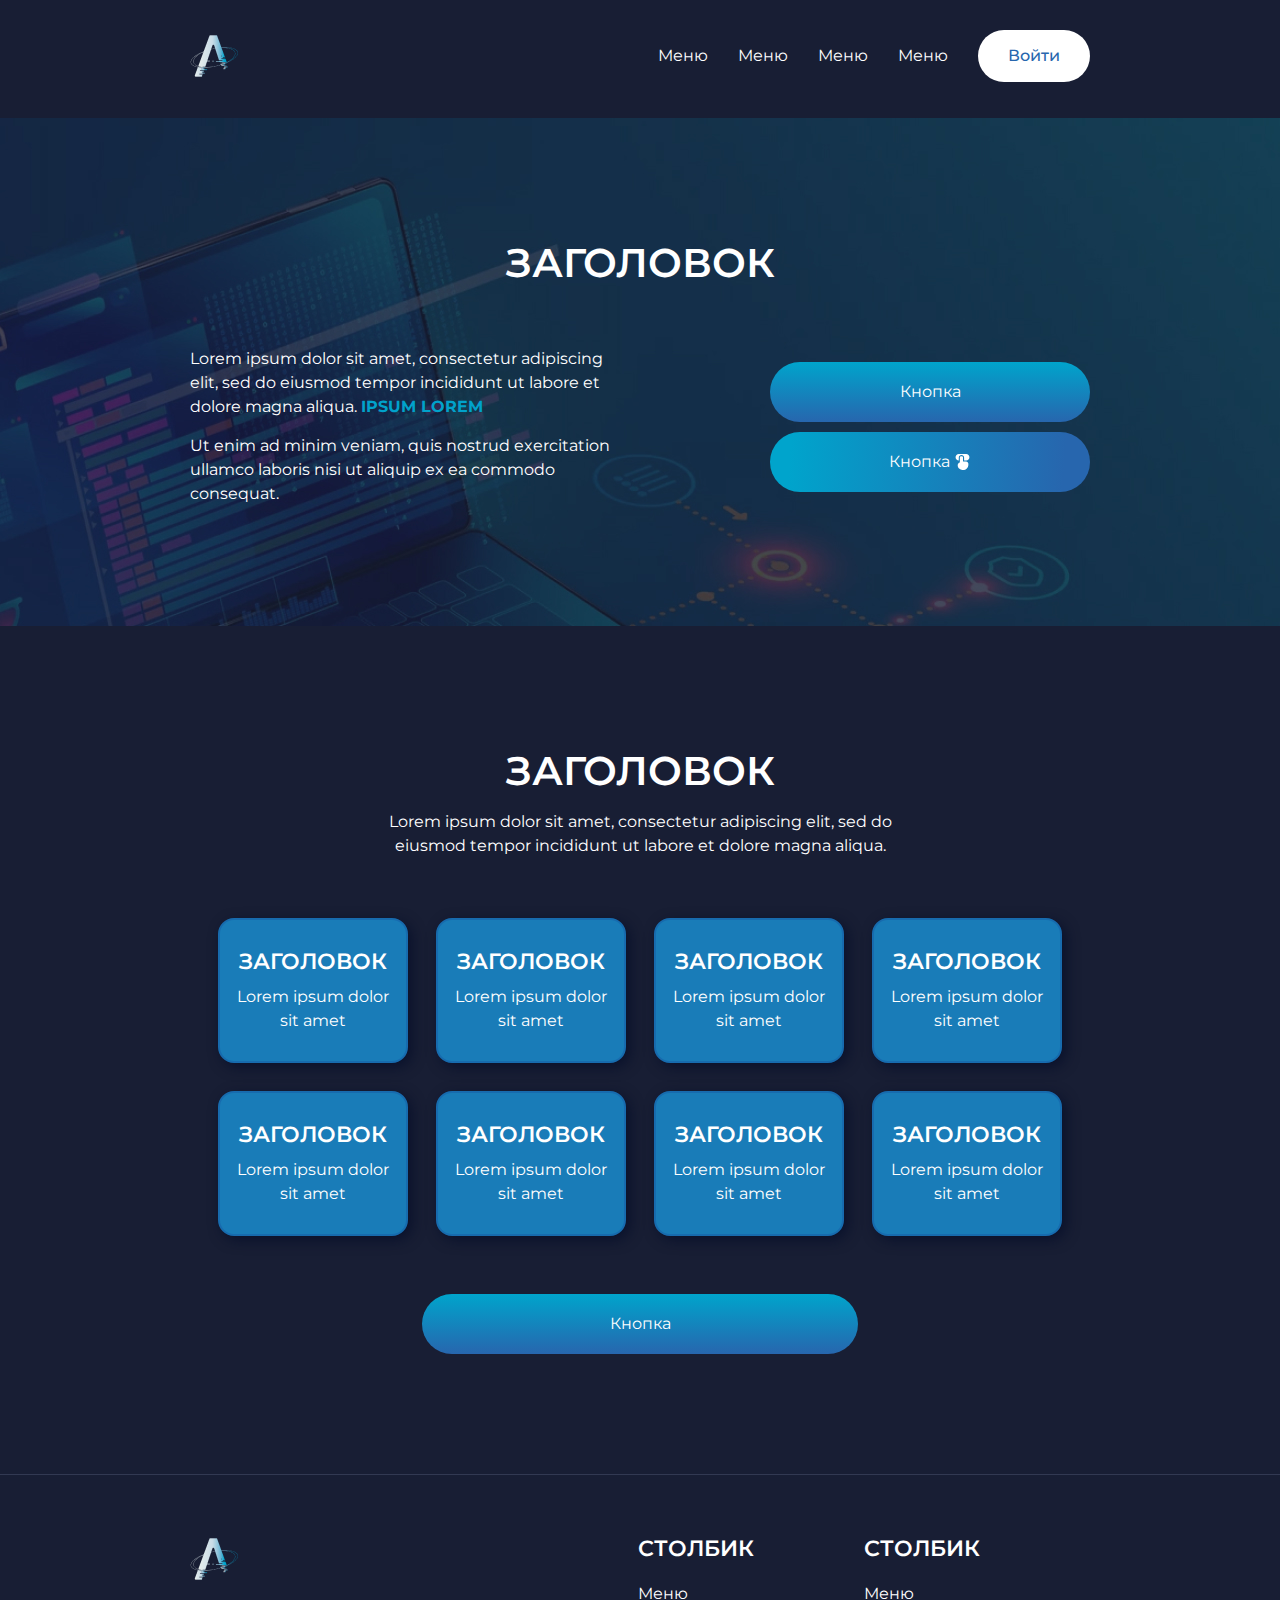
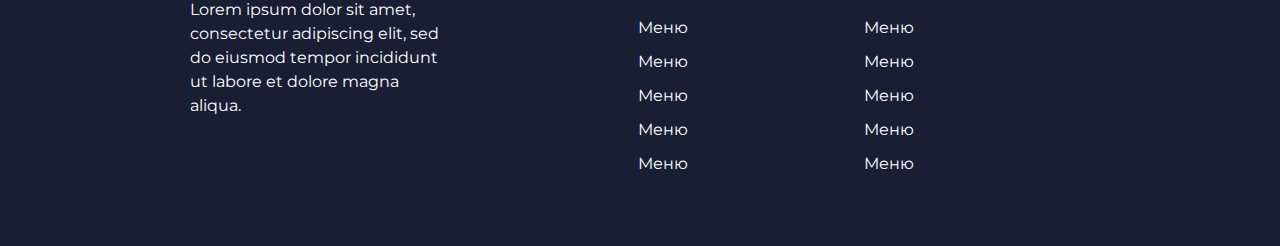
<file: Maket_№1/index.html>
<!DOCTYPE html>
<html lang="ru">

<head>
    <meta charset="UTF-8">
    <meta name="viewport" content="width=device-width, initial-scale=1.0">
    <title>Maket №1</title>
    <link rel="preconnect" href="https://fonts.googleapis.com">
    <link rel="preconnect" href="https://fonts.gstatic.com" crossorigin>
    <link href="https://fonts.googleapis.com/css2?family=Montserrat:wght@400;500;600;700&display=swap" rel="stylesheet">
    <link rel="stylesheet" href="css/reset.css">
    <link rel="stylesheet" href="css/style.css">
</head>

<body>
    <header class="header">
        <div class="container">
            <div class="header-inner">
                <a href="#">
                    <img src="img/Logo.png" alt="Логотип компании">
                </a>
                <nav class="header-nav">
                    <ul class="header-list">
                        <li class="header-item">
                            <a href="#">Меню</a>
                        </li>
                        <li class="header-item">
                            <a href="#">Меню</a>
                        </li>
                        <li class="header-item">
                            <a href="#">Меню</a>
                        </li>
                        <li class="header-item">
                            <a href="#">Меню</a>
                        </li>
                    </ul>
                </nav>
                <a href="#" class="header-button">Войти</a>
            </div>
        </div>


    </header>
    <main>
        <section class="hero">
            <div class="container">
                <h1 class="hero-title">Заголовок</h1>
                <div class="hero-inner">
                    <div class="hero-text">
                        <p class="paragraph">
                            Lorem ipsum dolor sit amet, consectetur adipiscing elit, sed do eiusmod tempor incididunt ut
                            labore et dolore magna aliqua. <span>Ipsum lorem</span>
                        </p>
                        <p>
                            Ut enim ad minim veniam, quis nostrud exercitation ullamco laboris nisi ut aliquip ex ea
                            commodo consequat.
                        </p>
                    </div>
                    <div class="hero-buttons">
                        <a href="#" class="hero-button-one margin-botton">Кнопка</a>
                        <a href="#" class="hero-button-two">Кнопка <img src="img/Btn.svg" alt=""></a>
                    </div>
                </div>

            </div>
        </section>
        <section class="cards">
            <div class="container">
                <h2 class="cards-title">
                    Заголовок
                </h2>
                <p class="cards-text">
                    Lorem ipsum dolor sit amet, consectetur adipiscing elit, sed do eiusmod tempor incididunt ut labore
                    et dolore magna aliqua.
                </p>
                <ul class="cards-flex">
                    <li class="cards-flex-item">
                        <div class="cards-flex-inner">
                            <h3 class="cards-flex-title">
                                Заголовок
                            </h3>
                            <p class="cards-flex-text">
                                Lorem ipsum dolor sit amet
                            </p>
                        </div>
                    </li>
                    <li class="cards-flex-item">
                        <div class="cards-flex-inner">
                            <h3 class="cards-flex-title">
                                Заголовок
                            </h3>
                            <p class="cards-flex-text">
                                Lorem ipsum dolor sit amet
                            </p>
                        </div>
                    </li>
                    <li class="cards-flex-item">
                        <div class="cards-flex-inner">
                            <h3 class="cards-flex-title">
                                Заголовок
                            </h3>
                            <p class="cards-flex-text">
                                Lorem ipsum dolor sit amet
                            </p>
                        </div>
                    </li>
                    <li class="cards-flex-item">
                        <div class="cards-flex-inner">
                            <h3 class="cards-flex-title">
                                Заголовок
                            </h3>
                            <p class="cards-flex-text">
                                Lorem ipsum dolor sit amet
                            </p>
                        </div>
                    </li>
                    <li class="cards-flex-item">
                        <div class="cards-flex-inner">
                            <h3 class="cards-flex-title">
                                Заголовок
                            </h3>
                            <p class="cards-flex-text">
                                Lorem ipsum dolor sit amet
                            </p>
                        </div>
                    </li>
                    <li class="cards-flex-item">
                        <div class="cards-flex-inner">
                            <h3 class="cards-flex-title">
                                Заголовок
                            </h3>
                            <p class="cards-flex-text">
                                Lorem ipsum dolor sit amet
                            </p>
                        </div>
                    </li>
                    <li class="cards-flex-item">
                        <div class="cards-flex-inner">
                            <h3 class="cards-flex-title">
                                Заголовок
                            </h3>
                            <p class="cards-flex-text">
                                Lorem ipsum dolor sit amet
                            </p>
                        </div>
                    </li>
                    <li class="cards-flex-item">
                        <div class="cards-flex-inner">
                            <h3 class="cards-flex-title">
                                Заголовок
                            </h3>
                            <p class="cards-flex-text">
                                Lorem ipsum dolor sit amet
                            </p>
                        </div>
                    </li>
                </ul>
                <a href="#" class="cards-button">Кнопка</a>

            </div>
        </section>
    </main>
    <footer class="footer">
        <div class="container">
            <div class="footer-inner">
                <div class="footer-desk">
                    <a href="#">
                        <img src="img/Logo.png" alt="Логотип компании">
                    </a>
                    <p class="footer-desk-text">
                        Lorem ipsum dolor sit amet, consectetur adipiscing elit, sed do eiusmod tempor incididunt ut
                        labore et dolore magna aliqua.
                    </p>
                </div>
                <div class="footer-col footer-colo-margin">
                    <h4 class="footer-title">Столбик</h4>
                    <ul class="footer-list">
                        <li class="footer-item">
                            <a href="#" class="footer-link">
                                Меню
                            </a>
                        </li>
                        <li class="footer-item">
                            <a href="#" class="footer-link">
                                Меню
                            </a>
                        </li>
                        <li class="footer-item">
                            <a href="#" class="footer-link">
                                Меню
                            </a>
                        </li>
                        <li class="footer-item">
                            <a href="#" class="footer-link">
                                Меню
                            </a>
                        </li>
                        <li class="footer-item">
                            <a href="#" class="footer-link">
                                Меню
                            </a>
                        </li>
                        <li class="footer-item">
                            <a href="#" class="footer-link">
                                Меню
                            </a>
                        </li>
                    </ul>
                </div>
                <div class="footer-col">
                    <h4 class="footer-title">Столбик</h4>
                    <ul class="footer-list">
                        <li class="footer-item">
                            <a href="#" class="footer-link">
                                Меню
                            </a>
                        </li>
                        <li class="footer-item">
                            <a href="#" class="footer-link">
                                Меню
                            </a>
                        </li>
                        <li class="footer-item">
                            <a href="#" class="footer-link">
                                Меню
                            </a>
                        </li>
                        <li class="footer-item">
                            <a href="#" class="footer-link">
                                Меню
                            </a>
                        </li>
                        <li class="footer-item">
                            <a href="#" class="footer-link">
                                Меню
                            </a>
                        </li>
                        <li class="footer-item">
                            <a href="#" class="footer-link">
                                Меню
                            </a>
                        </li>
                    </ul>
                </div>
            </div>
        </div>

    </footer>
</body>

</html>
</file>
<file: Maket_№1/css/style.css>
body {
    background: #181E34;
    font-family: 'Montserrat', 'Arial', sans-serif;
    font-size: 16px;
    line-height: 150%;
    color: #fff;
}

.container {
    max-width: 930px;
    margin: 0 auto;
    padding: 0 15px;
    height: 100%;
}

/* =============================================================== */
.header {
    padding: 30px 0 36px;
}

.header-inner {
    display: flex;
    align-items: center;

}

.header-nav {
    margin-left: auto;
}

.header-list {
    display: flex;
}

.header-item {
    margin-right: 30px;
}

.header-button {
    color: #2766AE;
    background: #fff;
    border-radius: 100px;
    padding: 14px 30px;
    font-weight: 500;
}

/* ==================================== */
.hero {
    background: url(../img/Bg_1.jpg) 10% 50% / cover no-repeat;
    padding: 120px 0;

}

.hero-title {
    font-size: 40px;
    font-weight: 600;
    line-height: 49px;
    text-transform: uppercase;
    text-align: center;
    margin-bottom: 60px;

}

.hero-inner {
    display: flex;
    align-items: center;
    justify-content: space-between;
}

.hero-text {
    max-width: 436px;
}

.hero-text span {
    text-transform: uppercase;
    font-weight: 700;
    color: #01A2CB;
}

.paragraph {
    margin-bottom: 15px;
}

.hero-buttons {
    display: flex;
    flex-direction: column;
    max-width: 320px;
    width: 100%;
}

.hero-button-one,
.hero-button-two {
    border-radius: 100px;
    padding: 18px 30px;
    display: flex;
    justify-content: center;

}

.hero-button-one img,
.hero-button-two img {
    margin-left: 4px;

}

.hero-button-one {
    background: linear-gradient(180deg, #00A4CC 0%, #2766AE 100%);
}

.hero-button-two {
    background: linear-gradient(95deg, #00A4CC 6.7%, #2766AE 91.35%);
}

.margin-botton {
    margin-bottom: 10px;
}

/* ================================================= */

.cards {
    padding: 120px 0;
}

.cards-title {
    font-size: 40px;
    font-weight: 600;
    line-height: 49px;
    text-transform: uppercase;
    text-align: center;
    margin-bottom: 15px;
}

.cards-text {
    text-align: center;
    max-width: 513px;
    margin: 0 auto 60px;
}

.cards-flex {
    display: flex;
    flex-wrap: wrap;
    margin-bottom: -28px;
    padding-bottom: 30px;
    margin: 0 14px;

}

.cards-flex-item {
    margin-bottom: 28px;
    padding: 0 14px;
    flex: 0 0 25%;
}

.cards-flex-inner {
    border-radius: 16px;
    border: 2px solid #176BAE;
    background: #197CB8;
    box-shadow: 4px 4px 13px 0px rgba(5, 13, 41, 0.76);
    padding: 28px 15px;
}

.cards-flex-title {
    font-size: 22px;
    font-weight: 600;
    line-height: 27px;
    text-transform: uppercase;
    margin-bottom: 10px;
    text-align: center;
}

.cards-flex-text {
    text-align: center;
}

.cards-button {
    display: block;
    border-radius: 100px;
    padding: 18px 30px;
    background: linear-gradient(180deg, #00A4CC 0%, #2766AE 100%);
    text-align: center;
    max-width: 436px;
    margin: 0 auto;
}

/* ====================================== */

.footer {
    border-top: 1px solid #323952;
    padding: 60px 0;
}

.footer-inner {
    display: flex;
}

.footer-desk {
    max-width: 267px;
    margin-right: 197px;
}

.footer-desk a {
    display: inline-block;
    margin-bottom: 15px;
}

.footer-col {
    min-width: 204px;
    width: 100%;
}

.footer-col-margin {
    margin-right: 28px;
}

.footer-title {
    font-size: 22px;
    font-weight: 600;
    line-height: 27px;
    text-transform: uppercase;
    margin-bottom: 20px;
}

.footer-item {
    margin-bottom: 10px;
}
</file>
